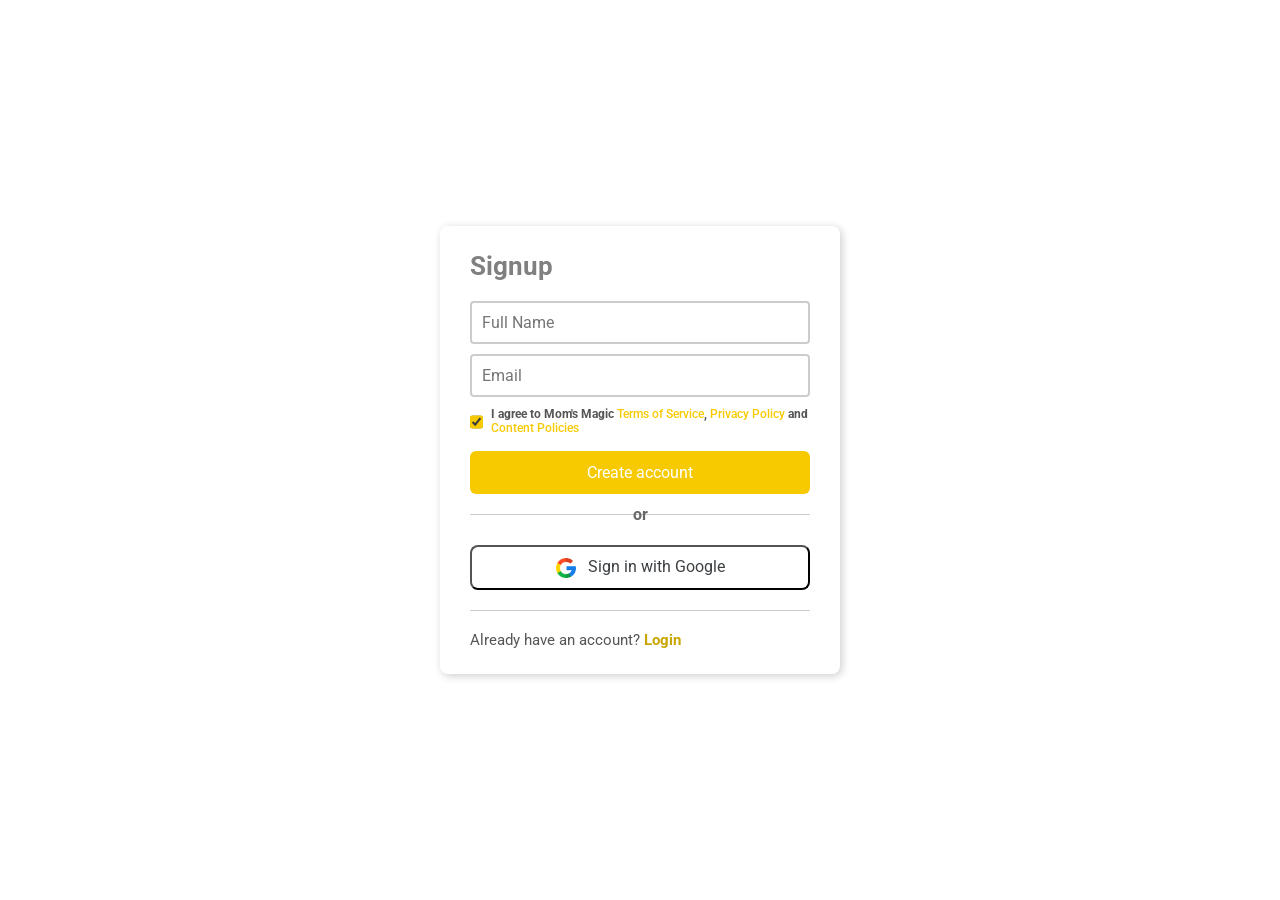
<file: Mom's Magic/apps/account/index.html>
<!doctype html>
<html lang="en">
  <head>
    <meta charset="UTF-8" />
    <meta name="viewport" content="width=device-width, initial-scale=1.0" />
    <title>Create Account</title>
    <link rel="stylesheet" href="style.css" />
  </head>

  <body>
    <div class="outer-box">
      <div class="inner-box">
        <header class="Login-header">
          <h1>Signup</h1>
        </header>
        <main class="Login-body">
          <form action="#">
            <p>
              <!-- <label for="Enter mobile number or email">Enter mobile number</label> -->
              <input type="name" id="name" placeholder="Full Name" required />
            </p>
            <p>
              <input type="email" id="email" placeholder="Email" required />
            </p>
            <div class="form-check">
              <div>
                <input
                  class="form-check-input"
                  type="checkbox"
                  value=""
                  id="terms"
                  checked
                />
              </div>
              <div>
                <label class="form-check-label" for="terms"
                  >I agree to Mom's Magic
                  <a href="#" class="link">Terms of Service</a>,
                  <a href="#" class="link">Privacy Policy</a> and
                  <a href="#" class="link">Content Policies</a>
                </label>
              </div>
            </div>

            <button class="create-btn">Create account</button>

            <div class="divider">
              <hr />
              <span>or</span>
              <hr />
            </div>
            <button id="with-google" type="submit">
              <img
                src="img/google.png"
                alt=""
                style="height: 20px; vertical-align: middle; margin-right: 8px"
              />
              Sign in with Google
            </button>
          </form>
        </main>
        <div class="divider"></div>
        <footer class="Login-footer">
          <p>
            Already have an account? <a href="../login/index.html">Login</a>
          </p>
        </footer>
      </div>
    </div>
  </body>
</html>
</file>
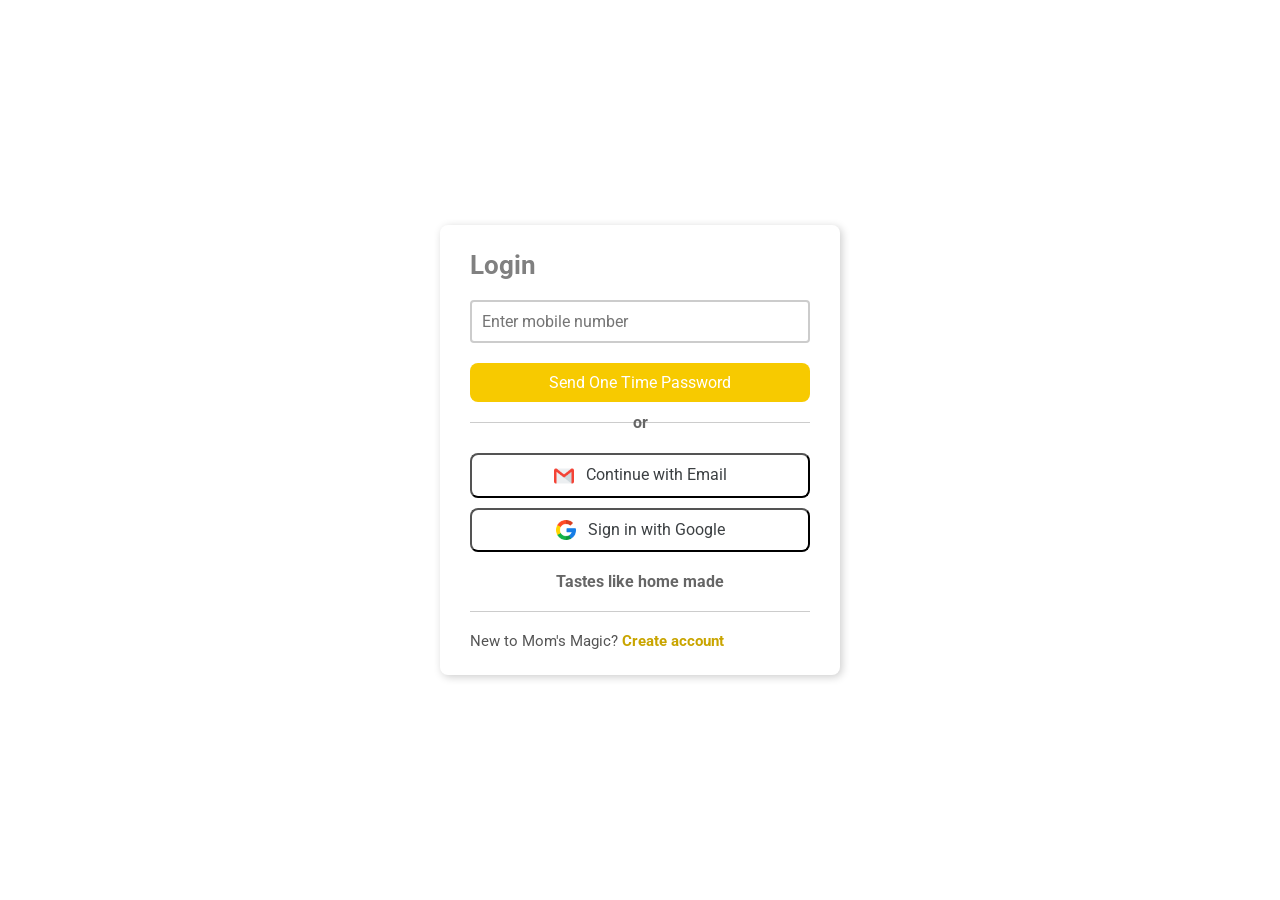
<file: Mom's Magic/apps/login/index.html>
<!doctype html>
<html lang="en">
  <head>
    <meta charset="UTF-8" />
    <meta name="viewport" content="width=device-width, initial-scale=1.0" />
    <title>Login Page</title>
    <link rel="Stylesheet" href="./style.css" />
  </head>

  <body>
    <div class="outer-box">
      <div class="inner-box">
        <header class="Login-header">
          <h1>Login</h1>
        </header>
        <main class="Login-body">
          <form action="#">
            <p>
              <!-- <label for="Enter mobile number or email">Enter mobile number</label> -->
              <input
                type="number or email"
                id="number or email"
                placeholder="Enter mobile number"
                required
              />
            </p>
            <p>
              <input
                type="submit"
                id="continue"
                value="Send One Time Password"
              />
            </p>

            <div class="divider">
              <hr />
              <span>or</span>
              <hr />
            </div>
            <button id="with-email" type="submit">
              <img
                src="img/gmail.png"
                alt=""
                style="height: 20px; vertical-align: middle; margin-right: 8px"
              />
              Continue with Email
            </button>

            <button id="with-google" type="submit">
              <img
                src="img/google.png"
                alt=""
                style="height: 20px; vertical-align: middle; margin-right: 8px"
              />
              Sign in with Google
            </button>
          </form>
        </main>

        <div class="last-itme">Tastes like home made</div>
        <div class="divider"></div>
        <footer class="Login-footer">
          <p>
            New to Mom's Magic?
            <a href="../account/index.html">Create account</a>
          </p>
        </footer>
      </div>
    </div>
  </body>
</html>
</file>
<file: Mom's Magic/apps/account/style.css>
@import url("https://fonts.googleapis.com/css2?family=Roboto:wght@300;400;700&display=swap");

* {
  margin: 0;
  padding: 0;
  box-sizing: border-box;
  font-family: "Roboto", sans-serif;
}

body {
  background-color: transparent;
  margin: 0;
  padding: 0;
}

.outer-box {
  width: 100%;
  min-height: 100vh;
  display: flex;
  justify-content: center;
  align-items: center;
  padding: 30px 15px;
}

.inner-box {
  width: 100%;
  max-width: 400px;
  background-color: white;
  border-radius: 8px;
  box-shadow: 2px 2px 8px rgba(0, 0, 0, 0.2);
  padding: 25px 30px;
}

.Login-header h1 {
  font-size: 1.6rem;
  color: gray;
  text-align: left;
}

.Login-header p {
  font-size: 0.95rem;
  color: #555;
  text-align: center;
}

.Login-body {
  margin: 20px 0;
}

.Login-body p {
  margin: 10px 0;
}

.Login-body label {
  display: block;
  font-weight: bold;
  margin-bottom: 4px;
}

.Login-body input {
  width: 100%;
  padding: 10px;
  border: 2px solid #ccc;
  border-radius: 4px;
  font-size: 1rem;
}

.form-check {
  display: flex;
  align-items: center;
  gap: 8px;
  font-size: 12px;
  color: #555;
}

.form-check-input {
  accent-color: #f7ca00; /* Checkbox color like Zomato */
  width: 16px;
  height: 16px;
  cursor: pointer;
}

.form-check-label .link {
  color: #f7ca00;
  text-decoration: none;
  font-weight: 500;
}

.form-check-label .link:hover {
  text-decoration: underline;
}

.create-btn {
  background-color: #f7ca00;
  color: white;
  border: none;
  padding: 12px;
  border-radius: 6px;
  font-size: 16px;
  width: 100%;
  cursor: pointer;
  margin-top: 12px;
}

.create-btn:hover {
  background-color: #f7ca00;
}

.divider {
  display: flex;
  align-items: center;
  text-align: center;
  margin: 20px 0;
}

.divider hr {
  flex: 1;
  height: 1px;
  border: none;
  background-color: #ccc;
}

.divider span {
  padding: 0 10px;
  color: #666;
  font-weight: bold;
}

#with-google {
  background-color: white;
  border: 1px thick gray;
  color: #3c4043;
  cursor: pointer;
  padding: 10px;
  font-size: 1rem;
  border-radius: 8px;
  width: 100%;
  margin-top: 10px;
}

.last-itme {
  font-size: 16px;
  font-weight: bold;
  margin-bottom: 10px;
  text-align: center;
  color: #666;
}

.divider {
  height: 1px;
  background-color: #ccc;
  margin: 20px 0;
}

.Login-footer p {
  color: #555;
  text-align: left;
  font-size: 0.95rem;
}

.Login-footer a {
  color: #c9a500;
  text-decoration: none;
  font-weight: bold;
}

.Login-footer a:hover {
  text-decoration: underline;
}

/* Tablet (<= 768px) */
@media (max-width: 768px) {
  .inner-box {
    padding: 20px;
    box-shadow: 1px 1px 5px rgba(0, 0, 0, 0.15);
  }

  .Login-header h1 {
    font-size: 1.4rem;
  }

  .Login-body input,
  #continue {
    font-size: 0.95rem;
  }

  .Buying {
    font-size: 15px;
  }
}

/* Mobile (<= 480px) */
@media (max-width: 480px) {
  .inner-box {
    padding: 15px;
    border-radius: 6px;
  }

  .Login-header h1 {
    font-size: 1.2rem;
  }

  .Login-body input,
  #continue {
    font-size: 0.9rem;
    padding: 8px;
  }

  .Buying {
    font-size: 14px;
  }

  .Login-footer p,
  .privacy,
  .lastcontent {
    font-size: 13px;
    text-align: center;
  }

  .divider {
    margin: 15px 0;
  }
}
</file>
<file: Mom's Magic/apps/login/style.css>
@import url("https://fonts.googleapis.com/css2?family=Roboto:wght@300;400;700&display=swap");

* {
  margin: 0;
  padding: 0;
  box-sizing: border-box;
  font-family: "Roboto", sans-serif;
}

body {
  background-color: transparent;
  margin: 0;
  padding: 0;
}

.outer-box {
  width: 100%;
  min-height: 100vh;
  display: flex;
  justify-content: center;
  align-items: center;
  padding: 30px 15px;
}

.inner-box {
  width: 100%;
  max-width: 400px;
  background-color: white;
  border-radius: 8px;
  box-shadow: 2px 2px 8px rgba(0, 0, 0, 0.2);
  padding: 25px 30px;
}

.Login-header h1 {
  font-size: 1.6rem;
  color: gray;
  text-align: left;
}

.Login-header p {
  font-size: 0.95rem;
  color: #555;
  text-align: center;
}

.Login-body {
  margin: 20px 0;
}

.Login-body p {
  margin: 10px 0;
}

.Login-body label {
  display: block;
  font-weight: bold;
  margin-bottom: 4px;
}

.Login-body input {
  width: 100%;
  padding: 10px;
  border: 2px solid #ccc;
  border-radius: 4px;
  font-size: 1rem;
}

#continue {
  background-color: #f7ca00;
  border: none;
  color: white;
  cursor: pointer;
  padding: 10px;
  font-size: 1rem;
  border-radius: 8px;
  width: 100%;
  margin-top: 10px;
}

#continue:hover {
  background-color: #c9a500;
}

.divider {
  display: flex;
  align-items: center;
  text-align: center;
  margin: 20px 0;
}

.divider hr {
  flex: 1;
  height: 1px;
  border: none;
  background-color: #ccc;
}

.divider span {
  padding: 0 10px;
  color: #666;
  font-weight: bold;
}

#with-email {
  background-color: white;
  border: 1px thin gray;
  color: #3c4043;
  cursor: pointer;
  padding: 10px;
  font-size: 1rem;
  border-radius: 8px;
  width: 100%;
  margin-top: 10px;
}

#with-google {
  background-color: white;
  border: 1px thick gray;
  color: #3c4043;
  cursor: pointer;
  padding: 10px;
  font-size: 1rem;
  border-radius: 8px;
  width: 100%;
  margin-top: 10px;
}

.last-itme {
  font-size: 16px;
  font-weight: bold;
  margin-bottom: 10px;
  text-align: center;
  color: #666;
}

.divider {
  height: 1px;
  background-color: #ccc;
  margin: 20px 0;
}

.Login-footer p {
  color: #555;
  text-align: left;
  font-size: 0.95rem;
}

.Login-footer a {
  color: #c9a500;
  text-decoration: none;
  font-weight: bold;
}

.Login-footer a:hover {
  text-decoration: underline;
}

/* Tablet (<= 768px) */
@media (max-width: 768px) {
  .inner-box {
    padding: 20px;
    box-shadow: 1px 1px 5px rgba(0, 0, 0, 0.15);
  }

  .Login-header h1 {
    font-size: 1.4rem;
  }

  .Login-body input,
  #continue {
    font-size: 0.95rem;
  }

  .Buying {
    font-size: 15px;
  }
}

/* Mobile (<= 480px) */
@media (max-width: 480px) {
  .inner-box {
    padding: 15px;
    border-radius: 6px;
  }

  .Login-header h1 {
    font-size: 1.2rem;
  }

  .Login-body input,
  #continue {
    font-size: 0.9rem;
    padding: 8px;
  }

  .Buying {
    font-size: 14px;
  }

  .Login-footer p,
  .privacy,
  .lastcontent {
    font-size: 13px;
    text-align: center;
  }

  .divider {
    margin: 15px 0;
  }
}
</file>
